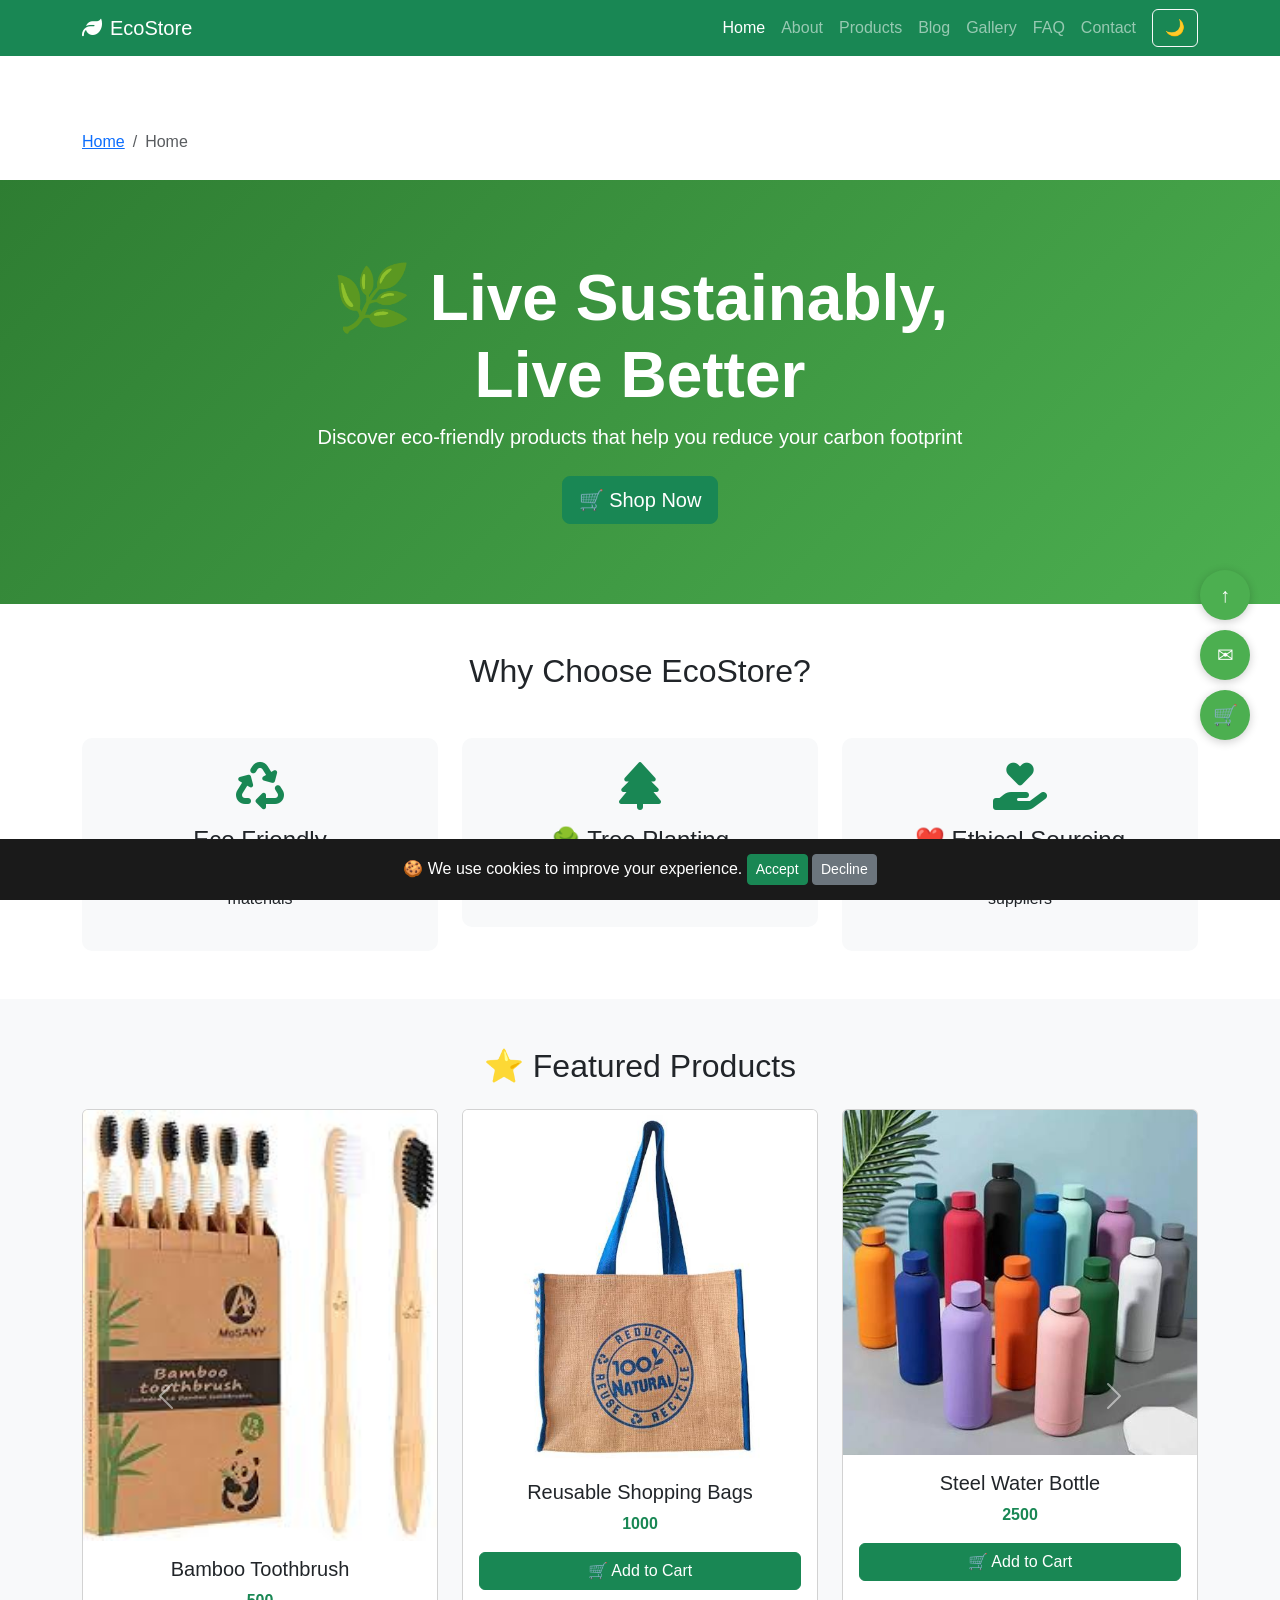
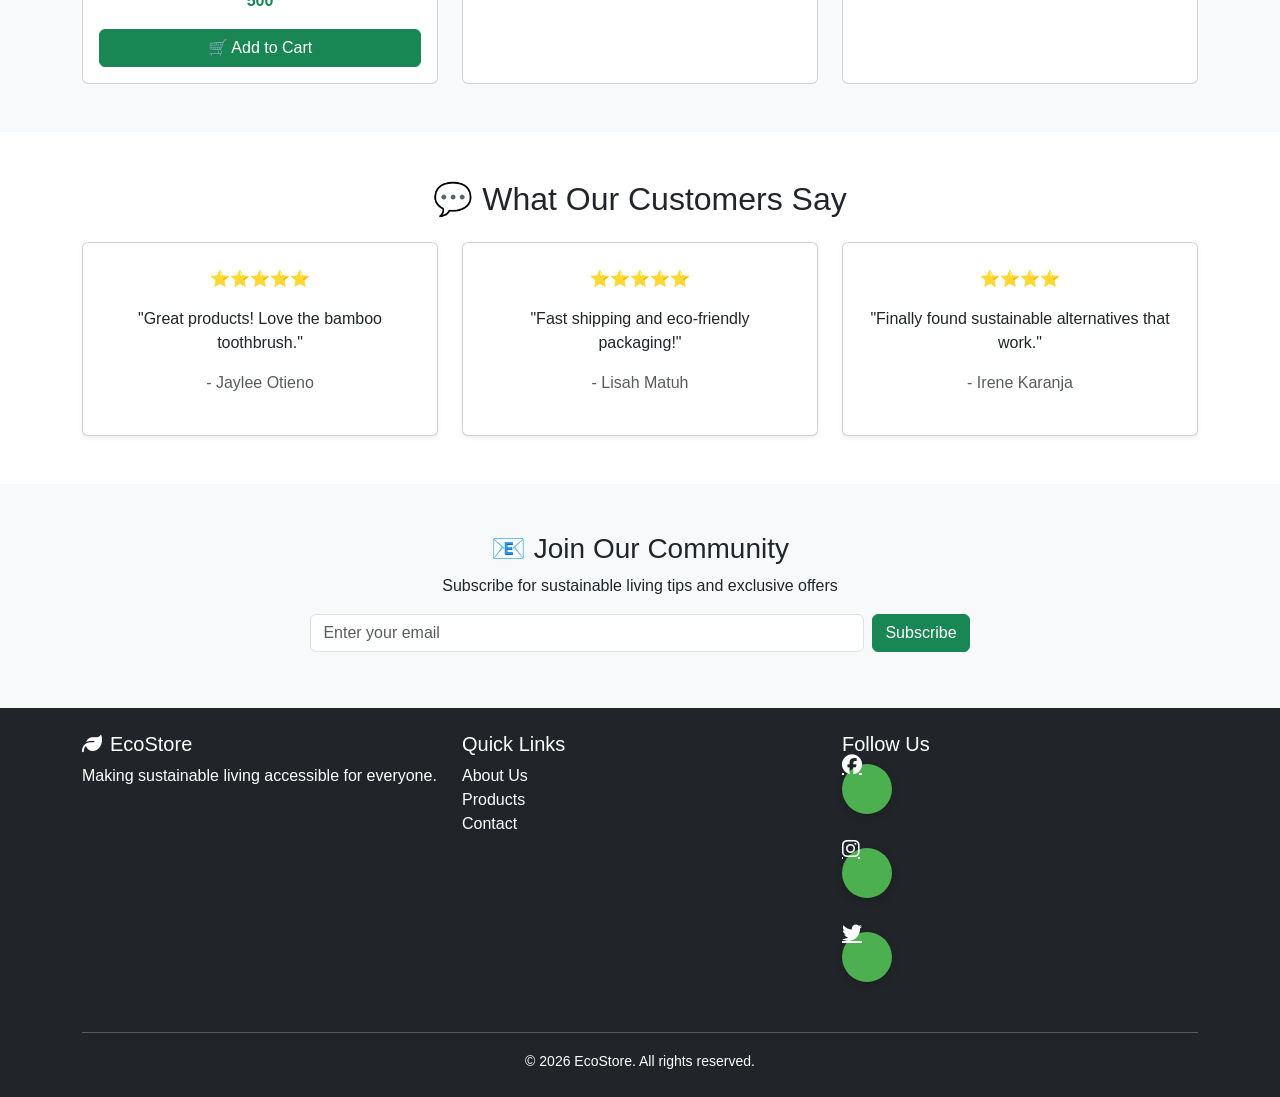
<file: index.html>
<!DOCTYPE html>
<html lang="en">
<head>
    <meta charset="UTF-8">
    <meta name="viewport" content="width=device-width, initial-scale=1.0">
    <meta name="description" content="EcoStore - Your one-stop shop for sustainable, eco-friendly products">
    <meta name="keywords" content="eco-friendly, sustainable, green products, reusable">
    <meta name="author" content="EcoStore">
    <meta property="og:title" content="EcoStore - Sustainable Living">
    <meta property="og:description" content="Shop eco-friendly products for a sustainable lifestyle">
    <meta property="og:type" content="website">
    <meta name="robots" content="index, follow">
    
    <link rel="manifest" href="manifest.json">
    <link rel="icon" type="image/x-icon" href="favicon.ico">
    
    <title>EcoStore - Sustainable Living</title>
    
    <link href="https://cdn.jsdelivr.net/npm/bootstrap@5.3.0/dist/css/bootstrap.min.css" rel="stylesheet">
    <link rel="stylesheet" href="https://cdnjs.cloudflare.com/ajax/libs/font-awesome/6.4.0/css/all.min.css">
    <link rel="stylesheet" href="css/style.css">
</head>

<body>
    <!-- Toast Container -->
    <div id="toastContainer" class="toast-container"></div>
    <div id="progressBar"></div>

    <!-- NAVIGATION  -->
    <nav class="navbar navbar-expand-lg navbar-dark bg-success fixed-top">
        <div class="container">
            <a class="navbar-brand" href="index.html">
                <i class="fas fa-leaf me-2"></i>EcoStore
            </a>
            <button class="navbar-toggler" type="button" data-bs-toggle="collapse" data-bs-target="#navMenu">
                <span class="navbar-toggler-icon"></span>
            </button>
            <div class="collapse navbar-collapse" id="navMenu">
                <ul class="navbar-nav ms-auto">
                    <li class="nav-item"><a class="nav-link active" href="index.html">Home</a></li>
                    <li class="nav-item"><a class="nav-link" href="about.html">About</a></li>
                    <li class="nav-item"><a class="nav-link" href="products.html">Products</a></li>
                    <li class="nav-item"><a class="nav-link" href="blog.html">Blog</a></li>
                    <li class="nav-item"><a class="nav-link" href="gallery.html">Gallery</a></li>
                    <li class="nav-item"><a class="nav-link" href="faq.html">FAQ</a></li>
                    <li class="nav-item"><a class="nav-link" href="contact.html">Contact</a></li>
                </ul>
                <button id="darkModeToggle" class="btn btn-outline-light ms-2">🌙</button>
            </div>
        </div>
    </nav>

    <!-- BREADCRUMB -->
    <nav aria-label="breadcrumb" class="container mt-5 pt-3">
        <ol class="breadcrumb">
            <li class="breadcrumb-item"><a href="index.html">Home</a></li>
            <li class="breadcrumb-item active" aria-current="page">Home</li>
        </ol>
    </nav>

    <!-- HERO SECTION-->
    <header class="hero-section">
        <div class="container text-center text-white">
            <h1 class="display-3 fw-bold">🌿 Live Sustainably,<br>Live Better</h1>
            <p class="lead mb-4">Discover eco-friendly products that help you reduce your carbon footprint</p>
            <a href="products.html" class="btn btn-success btn-lg">🛒 Shop Now</a>
        </div>
    </header>

    <!-- FEATURES -->
    <section class="container py-5">
        <h2 class="text-center mb-5">Why Choose EcoStore?</h2>
        <div class="row text-center">
            <div class="col-md-4">
                <div class="feature-card p-4">
                    <i class="fas fa-recycle fa-3x text-success mb-3"></i>
                    <h4> Eco Friendly</h4>
                    <p>All products are made from sustainable materials</p>
                </div>
            </div>
            <div class="col-md-4">
                <div class="feature-card p-4">
                    <i class="fas fa-tree fa-3x text-success mb-3"></i>
                    <h4>🌳 Tree Planting</h4>
                    <p>We plant 1 tree for every order placed</p>
                </div>
            </div>
            <div class="col-md-4">
                <div class="feature-card p-4">
                    <i class="fas fa-hand-holding-heart fa-3x text-success mb-3"></i>
                    <h4>❤️ Ethical Sourcing</h4>
                    <p>All products from fair-trade certified suppliers</p>
                </div>
            </div>
        </div>
    </section>

    <!-- PRODUCT CAROUSEL -->
    <section class="bg-light py-5">
        <div class="container">
            <h2 class="text-center mb-4">⭐ Featured Products</h2>
            <div id="productCarousel" class="carousel slide" data-bs-ride="carousel">
                <div class="carousel-inner">
                    <div class="carousel-item active">
                        <div class="row">
                            <div class="col-md-4">
                                <div class="card product-card">
                                     <img src="images2/bamboo-toothbrush.jpg" 
                                         class="card-img-top" alt="Bamboo Toothbrush">
                                    <div class="card-body text-center">
                                        <h5>Bamboo Toothbrush</h5>
                                        <p class="text-success fw-bold">500</p>
                                        <button class="btn btn-success w-100 add-cart" 
                                                data-name="Bamboo Toothbrush" data-price="500">
                                            🛒 Add to Cart
                                        </button>
                                    </div>
                                </div>
                            </div>
                            <div class="col-md-4">
                                <div class="card product-card">
                                    <img src="images2/reusable-bag.jpg"  
                                         class="card-img-top" alt="Reusable Shopping Bags">
                                    <div class="card-body text-center">
                                        <h5>Reusable Shopping Bags</h5>
                                        <p class="text-success fw-bold">1000</p>
                                        <button class="btn btn-success w-100 add-cart" 
                                                data-name="Reusable Shopping Bags" data-price="1000">
                                            🛒 Add to Cart
                                        </button>
                                    </div>
                                </div>
                            </div>
                            <div class="col-md-4">
                                <div class="card product-card">
                                    <img src="images2/steel-waterbottle.jpg" 
                                         class="card-img-top" alt="Stainless Steel Bottle">
                                    <div class="card-body text-center">
                                        <h5>Steel Water Bottle</h5>
                                        <p class="text-success fw-bold">2500</p>
                                        <button class="btn btn-success w-100 add-cart" 
                                                data-name="Stainless Steel Bottle" data-price="2500">
                                            🛒 Add to Cart
                                        </button>
                                    </div>
                                </div>
                            </div>
                        </div>
                    </div>
                </div>
                <button class="carousel-control-prev" type="button" data-bs-target="#productCarousel" data-bs-slide="prev">
                    <span class="carousel-control-prev-icon"></span>
                </button>
                <button class="carousel-control-next" type="button" data-bs-target="#productCarousel" data-bs-slide="next">
                    <span class="carousel-control-next-icon"></span>
                </button>
            </div>
        </div>
    </section>

    <!-- TESTIMONIALS -->
    <section class="container py-5">
        <h2 class="text-center mb-4">💬 What Our Customers Say</h2>
        <div class="row">
            <div class="col-md-4">
                <div class="card text-center p-4 h-100 shadow-sm">
                    <p class="text-warning">⭐⭐⭐⭐⭐</p>
                    <p>"Great products! Love the bamboo toothbrush."</p>
                    <p class="text-muted">- Jaylee Otieno</p>
                </div>
            </div>
            <div class="col-md-4">
                <div class="card text-center p-4 h-100 shadow-sm">
                    <p class="text-warning">⭐⭐⭐⭐⭐</p>
                    <p>"Fast shipping and eco-friendly packaging!"</p>
                    <p class="text-muted">- Lisah Matuh</p>
                </div>
            </div>
            <div class="col-md-4">
                <div class="card text-center p-4 h-100 shadow-sm">
                    <p class="text-warning">⭐⭐⭐⭐</p>
                    <p>"Finally found sustainable alternatives that work."</p>
                    <p class="text-muted">- Irene Karanja</p>
                </div>
            </div>
        </div>
    </section>

    <!-- NEWSLETTER  -->
    <section class="bg-light py-5">
        <div class="container text-center">
            <h3>📧 Join Our Community</h3>
            <p>Subscribe for sustainable living tips and exclusive offers</p>
            <form id="newsletterForm" class="row g-2 justify-content-center">
                <div class="col-sm-6">
                    <input type="email" id="newsletterEmail" class="form-control" 
                           placeholder="Enter your email" required>
                </div>
                <div class="col-sm-auto">
                    <button type="submit" class="btn btn-success">Subscribe</button>
                </div>
            </form>
            <div id="newsletterMessage" class="mt-2"></div>
        </div>
    </section>

    <!-- FOOTER -->
    <footer class="footer bg-dark text-white">
        <div class="container py-4">
            <div class="row">
                <div class="col-md-4">
                    <h5><i class="fas fa-leaf me-2"></i>EcoStore</h5>
                    <p>Making sustainable living accessible for everyone.</p>
                </div>
                <div class="col-md-4">
                    <h5>Quick Links</h5>
                    <ul class="list-unstyled">
                        <li><a href="about.html" class="text-white text-decoration-none">About Us</a></li>
                        <li><a href="products.html" class="text-white text-decoration-none">Products</a></li>
                        <li><a href="contact.html" class="text-white text-decoration-none">Contact</a></li>
                    </ul>
                </div>
                <div class="col-md-4">
                    <h5>Follow Us</h5>
                    <a href="#" class="text-white me-3"><i class="fab fa-facebook fa-lg"></i></a>
                    <a href="#" class="text-white me-3"><i class="fab fa-instagram fa-lg"></i></a>
                    <a href="#" class="text-white me-3"><i class="fab fa-twitter fa-lg"></i></a>
                </div>
            </div>
            <hr class="bg-white">
            <div class="text-center">
                <small>&copy; 2026 EcoStore. All rights reserved.</small>
            </div>
        </div>
    </footer>

    <!--  FLOATING ACTION BUTTONS  -->
    <div class="fab-container">
        <button class="fab" title="Top" onclick="window.scrollTo({top:0,behavior:'smooth'})">↑</button>
        <button class="fab" title="Contact" onclick="window.location.href='contact.html'">✉</button>
        <button class="fab" title="Shop" onclick="window.location.href='products.html'">🛒</button>
    </div>
    
    <button id="scrollTopBtn" title="Back to Top">↑</button>

    <!--NEWSLETTER POPUP-->
    <div id="newsletterPopup" style="display:none; position:fixed; top:0; left:0; width:100%; height:100%; background:rgba(0,0,0,0.5); z-index:9999; justify-content:center; align-items:center;">
        <div class="popup-content bg-white p-5 rounded shadow" style="max-width:400px; position:relative;">
            <button onclick="closeNewsletterPopup()" style="position:absolute; top:10px; right:15px; border:none; background:none; font-size:24px;">×</button>
            <h3 class="text-center">🌿 Join Our Community</h3>
            <p class="text-center">Get 10% off your first order!</p>
            <form id="popupNewsletterForm">
                <input type="email" id="popupEmail" class="form-control mb-2" placeholder="Your email" required>
                <button type="submit" class="btn btn-success w-100">Subscribe</button>
            </form>
        </div>
    </div>

    <script src="https://cdn.jsdelivr.net/npm/bootstrap@5.3.0/dist/js/bootstrap.bundle.min.js"></script>
    <script src="js/main.js"></script>
</body>
</html>
</file>
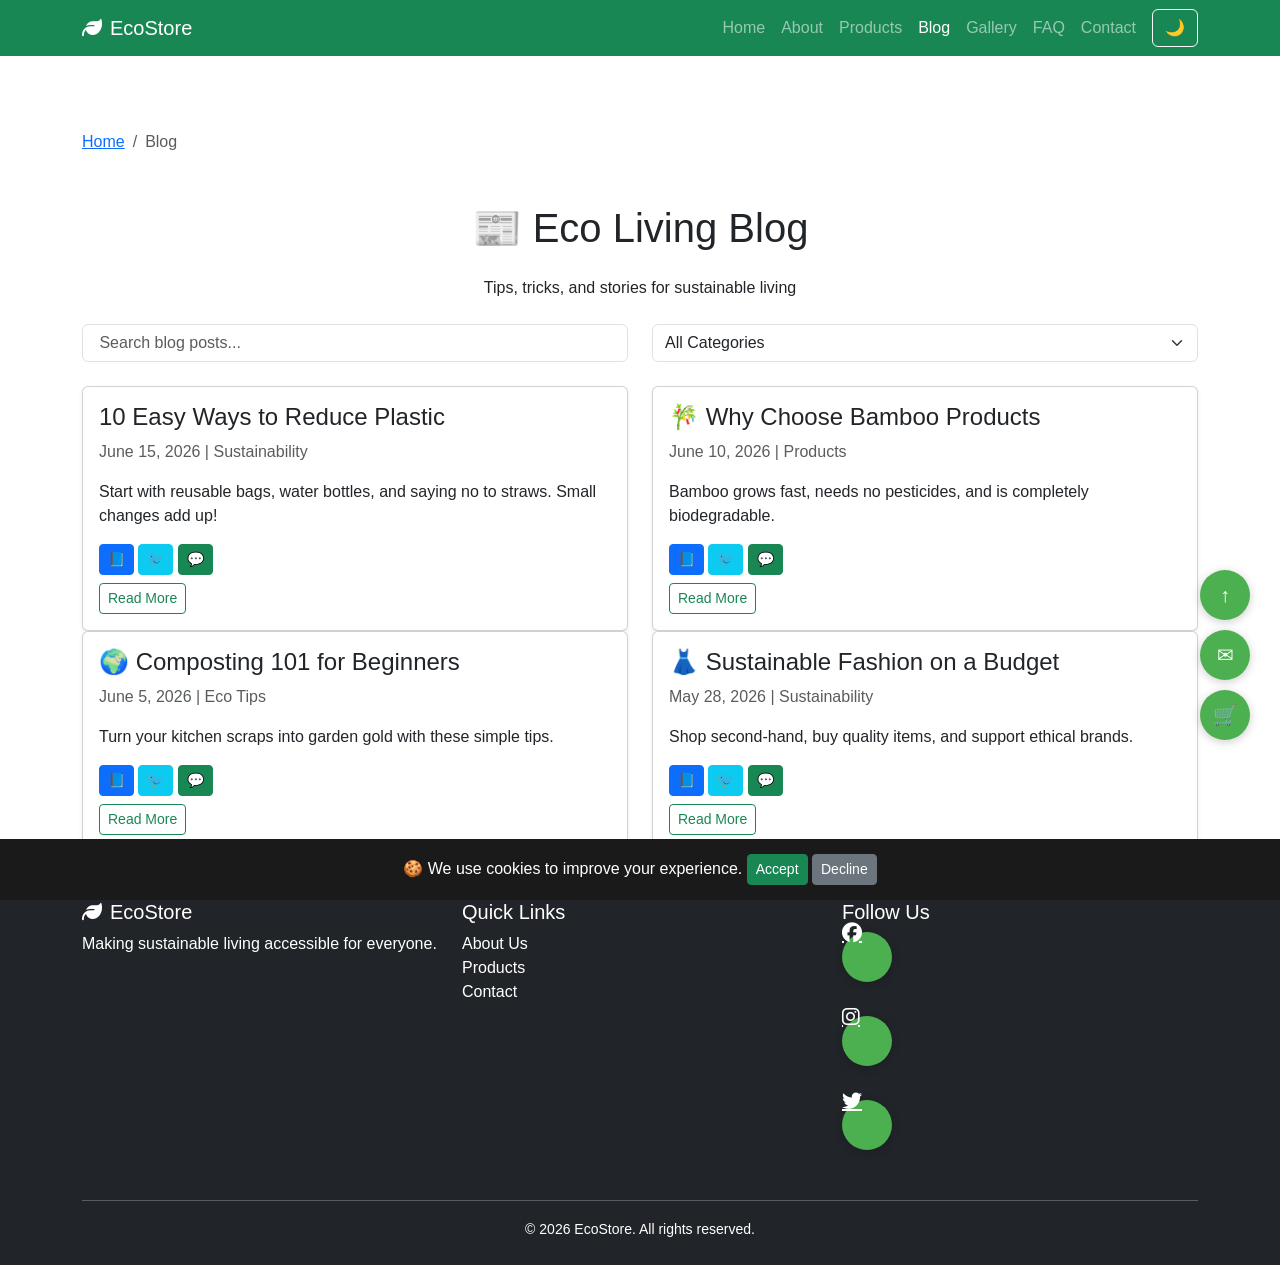
<file: blog.html>
<!DOCTYPE html>
<html lang="en">
<head>
    <meta charset="UTF-8">
    <meta name="viewport" content="width=device-width, initial-scale=1.0">
    <meta name="description" content="EcoStore - Your one-stop shop for sustainable, eco-friendly products">
    <meta name="keywords" content="eco-friendly, sustainable, green products, reusable">
    <meta name="author" content="EcoStore">
    <meta property="og:title" content="EcoStore - Sustainable Living">
    <meta property="og:description" content="Shop eco-friendly products for a sustainable lifestyle">
    <meta property="og:type" content="website">
    <meta name="robots" content="index, follow">
    
    <link rel="manifest" href="manifest.json">
    <link rel="icon" type="image/x-icon" href="favicon.ico">
    
    <title>Blog - EcoStore</title>
    
    <link href="https://cdn.jsdelivr.net/npm/bootstrap@5.3.0/dist/css/bootstrap.min.css" rel="stylesheet">
    <link rel="stylesheet" href="https://cdnjs.cloudflare.com/ajax/libs/font-awesome/6.4.0/css/all.min.css">
    <link rel="stylesheet" href="css/style.css">
</head>

<body>
    <!-- Toast Container -->
    <div id="toastContainer" class="toast-container"></div>
    <div id="progressBar"></div>

    <!--NAVIGATION -->
    <nav class="navbar navbar-expand-lg navbar-dark bg-success fixed-top">
        <div class="container">
            <a class="navbar-brand" href="index.html">
                <i class="fas fa-leaf me-2"></i>EcoStore
            </a>
            <button class="navbar-toggler" type="button" data-bs-toggle="collapse" data-bs-target="#navMenu">
                <span class="navbar-toggler-icon"></span>
            </button>
            <div class="collapse navbar-collapse" id="navMenu">
                <ul class="navbar-nav ms-auto">
                    <li class="nav-item"><a class="nav-link" href="index.html">Home</a></li>
                    <li class="nav-item"><a class="nav-link" href="about.html">About</a></li>
                    <li class="nav-item"><a class="nav-link" href="products.html">Products</a></li>
                    <li class="nav-item"><a class="nav-link active" href="blog.html">Blog</a></li>
                    <li class="nav-item"><a class="nav-link" href="gallery.html">Gallery</a></li>
                    <li class="nav-item"><a class="nav-link" href="faq.html">FAQ</a></li>
                    <li class="nav-item"><a class="nav-link" href="contact.html">Contact</a></li>
                </ul>
                <button id="darkModeToggle" class="btn btn-outline-light ms-2">🌙</button>
            </div>
        </div>
    </nav>

    <!--BREADCRUMB-->
    <nav aria-label="breadcrumb" class="container mt-5 pt-3">
        <ol class="breadcrumb">
            <li class="breadcrumb-item"><a href="index.html">Home</a></li>
            <li class="breadcrumb-item active" aria-current="page">Blog</li>
        </ol>
    </nav>

    <!-- BLOG CONTENT -->
    <main class="container py-4">
        <h1 class="text-center mb-4">📰 Eco Living Blog</h1>
        <p class="text-center mb-4">Tips, tricks, and stories for sustainable living</p>

        <!-- Blog Search and Filter -->
        <div class="row mb-4">
            <div class="col-md-6">
                <input type="text" id="blogSearch" class="form-control" placeholder=" Search blog posts...">
            </div>
            <div class="col-md-6">
                <select id="blogFilter" class="form-select">
                    <option value="all">All Categories</option>
                    <option value="sustainability">Sustainability</option>
                    <option value="tips">Eco Tips</option>
                    <option value="products">Products</option>
                </select>
            </div>
        </div>

        <!-- Blog Posts -->
        <div class="row">
            <!-- Post 1 -->
            <div class="col-md-6 blog-post" data-category="sustainability">
                <div class="card h-100 shadow-sm">
                    <div class="card-body">
                        <h4> 10 Easy Ways to Reduce Plastic</h4>
                        <p class="text-muted">June 15, 2026 | Sustainability</p>
                        <p>Start with reusable bags, water bottles, and saying no to straws. Small changes add up!</p>
                        <div class="share-buttons mt-2">
                            <button onclick="shareOnSocial('facebook')" class="btn btn-primary btn-sm">📘</button>
                            <button onclick="shareOnSocial('twitter')" class="btn btn-info btn-sm">🐦</button>
                            <button onclick="shareOnSocial('whatsapp')" class="btn btn-success btn-sm">💬</button>
                        </div>
                        <a href="#" class="btn btn-outline-success btn-sm mt-2">Read More</a>
                    </div>
                </div>
            </div>

            <!-- Post 2 -->
            <div class="col-md-6 blog-post" data-category="products">
                <div class="card h-100 shadow-sm">
                    <div class="card-body">
                        <h4>🎋 Why Choose Bamboo Products</h4>
                        <p class="text-muted">June 10, 2026 | Products</p>
                        <p>Bamboo grows fast, needs no pesticides, and is completely biodegradable.</p>
                        <div class="share-buttons mt-2">
                            <button onclick="shareOnSocial('facebook')" class="btn btn-primary btn-sm">📘</button>
                            <button onclick="shareOnSocial('twitter')" class="btn btn-info btn-sm">🐦</button>
                            <button onclick="shareOnSocial('whatsapp')" class="btn btn-success btn-sm">💬</button>
                        </div>
                        <a href="#" class="btn btn-outline-success btn-sm mt-2">Read More</a>
                    </div>
                </div>
            </div>

            <!-- Post 3 -->
            <div class="col-md-6 blog-post" data-category="tips">
                <div class="card h-100 shadow-sm">
                    <div class="card-body">
                        <h4>🌍 Composting 101 for Beginners</h4>
                        <p class="text-muted">June 5, 2026 | Eco Tips</p>
                        <p>Turn your kitchen scraps into garden gold with these simple tips.</p>
                        <div class="share-buttons mt-2">
                            <button onclick="shareOnSocial('facebook')" class="btn btn-primary btn-sm">📘</button>
                            <button onclick="shareOnSocial('twitter')" class="btn btn-info btn-sm">🐦</button>
                            <button onclick="shareOnSocial('whatsapp')" class="btn btn-success btn-sm">💬</button>
                        </div>
                        <a href="#" class="btn btn-outline-success btn-sm mt-2">Read More</a>
                    </div>
                </div>
            </div>

            <!-- Post 4 -->
            <div class="col-md-6 blog-post" data-category="sustainability">
                <div class="card h-100 shadow-sm">
                    <div class="card-body">
                        <h4>👗 Sustainable Fashion on a Budget</h4>
                        <p class="text-muted">May 28, 2026 | Sustainability</p>
                        <p>Shop second-hand, buy quality items, and support ethical brands.</p>
                        <div class="share-buttons mt-2">
                            <button onclick="shareOnSocial('facebook')" class="btn btn-primary btn-sm">📘</button>
                            <button onclick="shareOnSocial('twitter')" class="btn btn-info btn-sm">🐦</button>
                            <button onclick="shareOnSocial('whatsapp')" class="btn btn-success btn-sm">💬</button>
                        </div>
                        <a href="#" class="btn btn-outline-success btn-sm mt-2">Read More</a>
                    </div>
                </div>
            </div>
        </div>
    </main>

    <!-- FOOTER -->
    <footer class="footer bg-dark text-white">
        <div class="container py-4">
            <div class="row">
                <div class="col-md-4">
                    <h5><i class="fas fa-leaf me-2"></i>EcoStore</h5>
                    <p>Making sustainable living accessible for everyone.</p>
                </div>
                <div class="col-md-4">
                    <h5>Quick Links</h5>
                    <ul class="list-unstyled">
                        <li><a href="about.html" class="text-white text-decoration-none">About Us</a></li>
                        <li><a href="products.html" class="text-white text-decoration-none">Products</a></li>
                        <li><a href="contact.html" class="text-white text-decoration-none">Contact</a></li>
                    </ul>
                </div>
                <div class="col-md-4">
                    <h5>Follow Us</h5>
                    <a href="#" class="text-white me-3"><i class="fab fa-facebook fa-lg"></i></a>
                    <a href="#" class="text-white me-3"><i class="fab fa-instagram fa-lg"></i></a>
                    <a href="#" class="text-white me-3"><i class="fab fa-twitter fa-lg"></i></a>
                </div>
            </div>
            <hr class="bg-white">
            <div class="text-center">
                <small>&copy; 2026 EcoStore. All rights reserved.</small>
            </div>
        </div>
    </footer>

    <!--FLOATING ACTION BUTTONS -->
    <div class="fab-container">
        <button class="fab" title="Top" onclick="window.scrollTo({top:0,behavior:'smooth'})">↑</button>
        <button class="fab" title="Contact" onclick="window.location.href='contact.html'">✉</button>
        <button class="fab" title="Shop" onclick="window.location.href='products.html'">🛒</button>
    </div>
    
    <button id="scrollTopBtn" title="Back to Top">↑</button>

    <script src="https://cdn.jsdelivr.net/npm/bootstrap@5.3.0/dist/js/bootstrap.bundle.min.js"></script>
    <script src="js/main.js"></script>
</body>
</html>
</file>
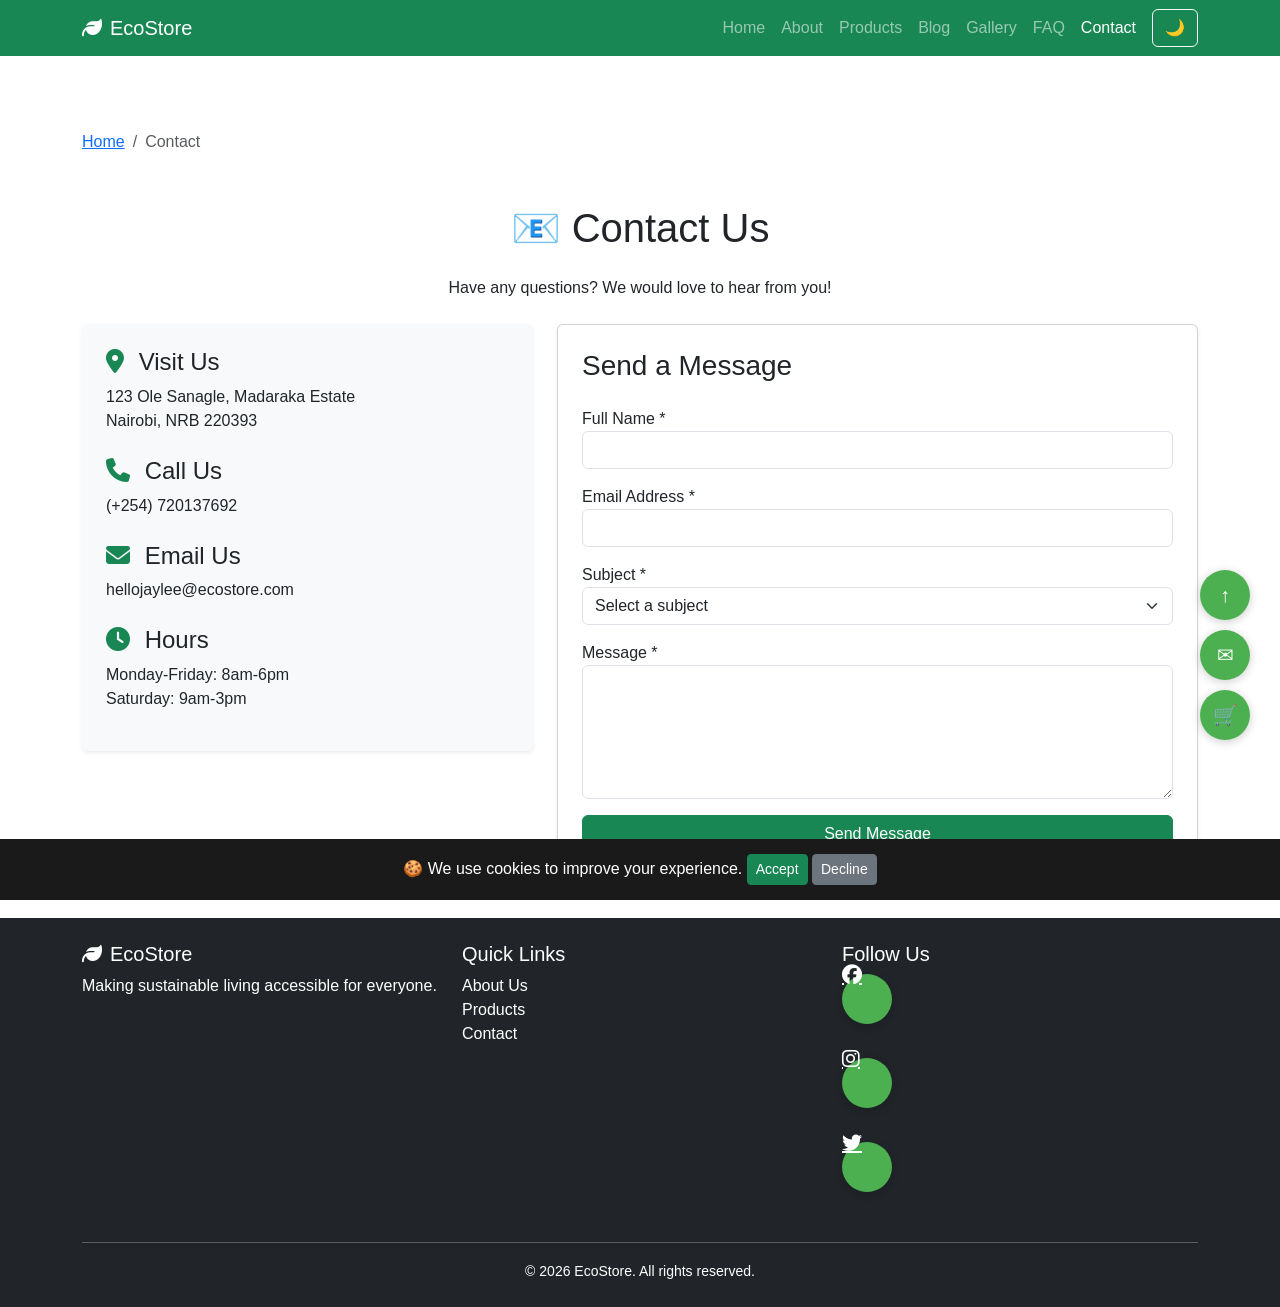
<file: contact.html>
<!DOCTYPE html>
<html lang="en">
<head>
    <meta charset="UTF-8">
    <meta name="viewport" content="width=device-width, initial-scale=1.0">
    <meta name="description" content="EcoStore - Your one-stop shop for sustainable, eco-friendly products">
    <meta name="keywords" content="eco-friendly, sustainable, green products, reusable">
    <meta name="author" content="EcoStore">
    <meta property="og:title" content="EcoStore - Sustainable Living">
    <meta property="og:description" content="Shop eco-friendly products for a sustainable lifestyle">
    <meta property="og:type" content="website">
    <meta name="robots" content="index, follow">
    
    <link rel="manifest" href="manifest.json">
    <link rel="icon" type="image/x-icon" href="favicon.ico">
    
    <title>Contact - EcoStore</title>
    
    <link href="https://cdn.jsdelivr.net/npm/bootstrap@5.3.0/dist/css/bootstrap.min.css" rel="stylesheet">
    <link rel="stylesheet" href="https://cdnjs.cloudflare.com/ajax/libs/font-awesome/6.4.0/css/all.min.css">
    <link rel="stylesheet" href="css/style.css">
</head>

<body>
    <!-- Toast Container -->
    <div id="toastContainer" class="toast-container"></div>
    <div id="progressBar"></div>

    <!--NAVIGATION -->
    <nav class="navbar navbar-expand-lg navbar-dark bg-success fixed-top">
        <div class="container">
            <a class="navbar-brand" href="index.html">
                <i class="fas fa-leaf me-2"></i>EcoStore
            </a>
            <button class="navbar-toggler" type="button" data-bs-toggle="collapse" data-bs-target="#navMenu">
                <span class="navbar-toggler-icon"></span>
            </button>
            <div class="collapse navbar-collapse" id="navMenu">
                <ul class="navbar-nav ms-auto">
                    <li class="nav-item"><a class="nav-link" href="index.html">Home</a></li>
                    <li class="nav-item"><a class="nav-link" href="about.html">About</a></li>
                    <li class="nav-item"><a class="nav-link" href="products.html">Products</a></li>
                    <li class="nav-item"><a class="nav-link" href="blog.html">Blog</a></li>
                    <li class="nav-item"><a class="nav-link" href="gallery.html">Gallery</a></li>
                    <li class="nav-item"><a class="nav-link" href="faq.html">FAQ</a></li>
                    <li class="nav-item"><a class="nav-link active" href="contact.html">Contact</a></li>
                </ul>
                <button id="darkModeToggle" class="btn btn-outline-light ms-2">🌙</button>
            </div>
        </div>
    </nav>

    <!--  BREADCRUMB-->
    <nav aria-label="breadcrumb" class="container mt-5 pt-3">
        <ol class="breadcrumb">
            <li class="breadcrumb-item"><a href="index.html">Home</a></li>
            <li class="breadcrumb-item active" aria-current="page">Contact</li>
        </ol>
    </nav>

    <!-- CONTENT -->
    <main class="container py-4">
        <h1 class="text-center mb-4">📧 Contact Us</h1>
        <p class="text-center mb-4">Have any questions? We would love to hear from you!</p>

        <div class="row">
            <div class="col-md-5">
                <div class="bg-light p-4 rounded shadow-sm">
                    <h4><i class="fas fa-map-marker-alt text-success me-2"></i> Visit Us</h4>
                    <p>123 Ole Sanagle, Madaraka Estate<br>Nairobi, NRB 220393</p>
                    
                    <h4 class="mt-4"><i class="fas fa-phone text-success me-2"></i> Call Us</h4>
                    <p>(+254) 720137692</p>
                    
                    <h4 class="mt-4"><i class="fas fa-envelope text-success me-2"></i> Email Us</h4>
                    <p>hellojaylee@ecostore.com</p>
                    
                    <h4 class="mt-4"><i class="fas fa-clock text-success me-2"></i> Hours</h4>
                    <p>Monday-Friday: 8am-6pm<br>Saturday: 9am-3pm</p>
                </div>
            </div>

            <div class="col-md-7">
                <div class="card shadow-sm p-4">
                    <h3 class="mb-4">Send a Message</h3>
                    <form id="contactForm">
                        <div class="mb-3">
                            <label>Full Name *</label>
                            <input type="text" id="name" class="form-control" required>
                            <small id="nameError" class="text-danger"></small>
                        </div>
                        <div class="mb-3">
                            <label>Email Address *</label>
                            <input type="email" id="email" class="form-control" required>
                            <small id="emailError" class="text-danger"></small>
                        </div>
                        <div class="mb-3">
                            <label>Subject *</label>
                            <select id="subject" class="form-select" required>
                                <option value="">Select a subject</option>
                                <option value="Product Inquiry">Product Inquiry</option>
                                <option value="Order Issue">Order Issue</option>
                                <option value="Partnership">Partnership</option>
                                <option value="General Question">General Question</option>
                            </select>
                            <small id="subjectError" class="text-danger"></small>
                        </div>
                        <div class="mb-3">
                            <label>Message *</label>
                            <textarea id="message" class="form-control" rows="5" required></textarea>
                            <small id="msgError" class="text-danger"></small>
                        </div>
                        <button type="submit" class="btn btn-success w-100">Send Message</button>
                        <div id="formSuccess" class="mt-3 text-center text-success"></div>
                    </form>
                </div>
            </div>
        </div>
    </main>

    <!--FOOTER-->
    <footer class="footer bg-dark text-white">
        <div class="container py-4">
            <div class="row">
                <div class="col-md-4">
                    <h5><i class="fas fa-leaf me-2"></i>EcoStore</h5>
                    <p>Making sustainable living accessible for everyone.</p>
                </div>
                <div class="col-md-4">
                    <h5>Quick Links</h5>
                    <ul class="list-unstyled">
                        <li><a href="about.html" class="text-white text-decoration-none">About Us</a></li>
                        <li><a href="products.html" class="text-white text-decoration-none">Products</a></li>
                        <li><a href="contact.html" class="text-white text-decoration-none">Contact</a></li>
                    </ul>
                </div>
                <div class="col-md-4">
                    <h5>Follow Us</h5>
                    <a href="#" class="text-white me-3"><i class="fab fa-facebook fa-lg"></i></a>
                    <a href="#" class="text-white me-3"><i class="fab fa-instagram fa-lg"></i></a>
                    <a href="#" class="text-white me-3"><i class="fab fa-twitter fa-lg"></i></a>
                </div>
            </div>
            <hr class="bg-white">
            <div class="text-center">
                <small>&copy; 2026 EcoStore. All rights reserved.</small>
            </div>
        </div>
    </footer>

    <!--FLOATING ACTION BUTTONS -->
    <div class="fab-container">
        <button class="fab" title="Top" onclick="window.scrollTo({top:0,behavior:'smooth'})">↑</button>
        <button class="fab" title="Contact" onclick="window.location.href='contact.html'">✉</button>
        <button class="fab" title="Shop" onclick="window.location.href='products.html'">🛒</button>
    </div>
    
    <button id="scrollTopBtn" title="Back to Top">↑</button>

    <script src="https://cdn.jsdelivr.net/npm/bootstrap@5.3.0/dist/js/bootstrap.bundle.min.js"></script>
    <script src="js/main.js"></script>
</body>
</html>
</file>
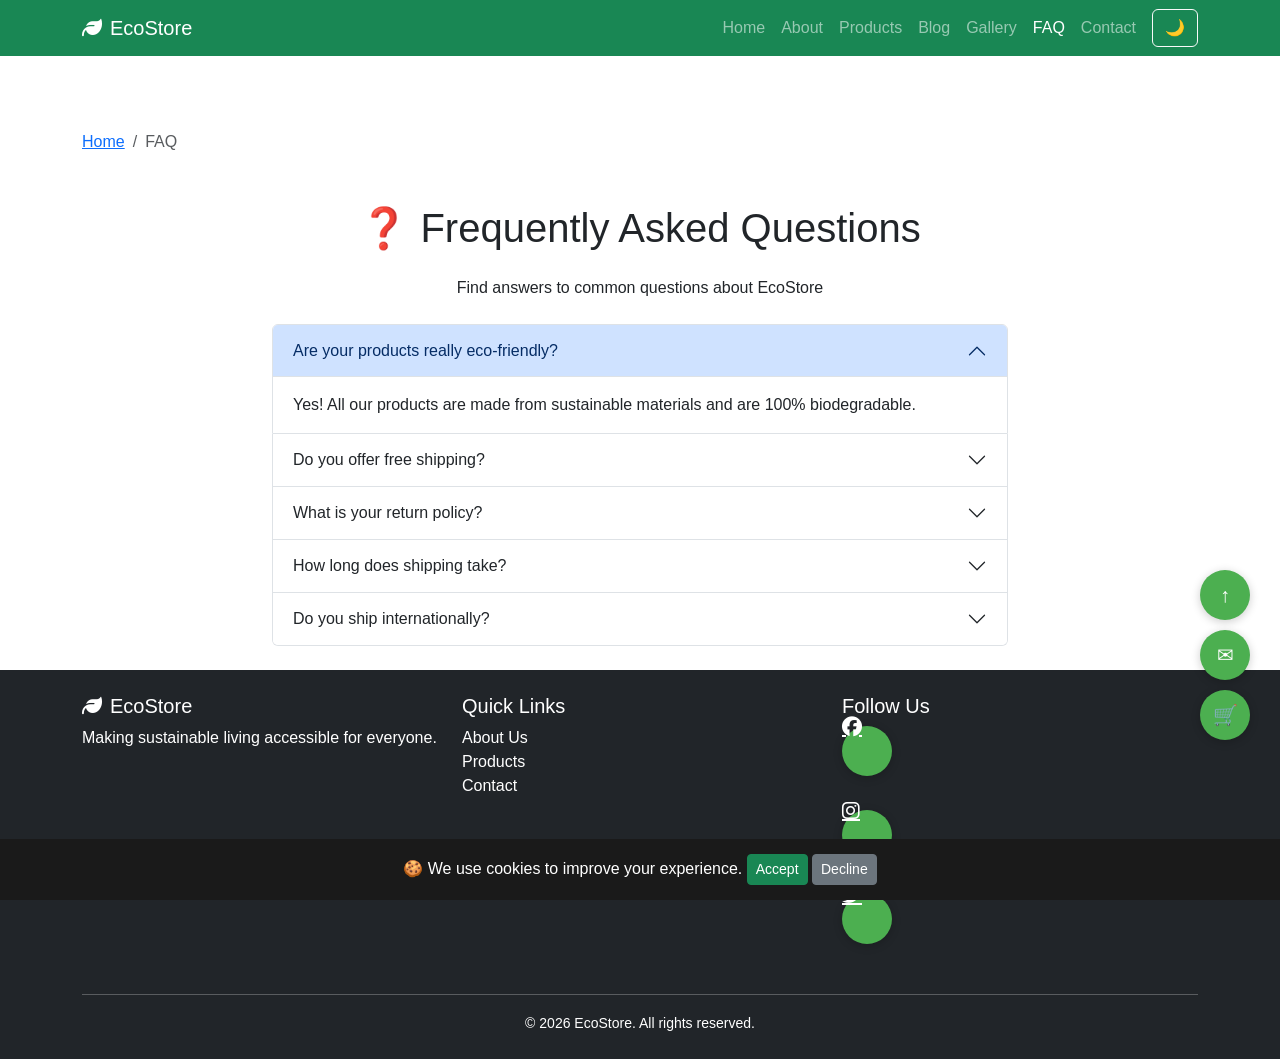
<file: faq.html>
<!DOCTYPE html>
<html lang="en">
<head>
    <meta charset="UTF-8">
    <meta name="viewport" content="width=device-width, initial-scale=1.0">
    <meta name="description" content="EcoStore - Your one-stop shop for sustainable, eco-friendly products">
    <meta name="keywords" content="eco-friendly, sustainable, green products, reusable">
    <meta name="author" content="EcoStore">
    <meta property="og:title" content="EcoStore - Sustainable Living">
    <meta property="og:description" content="Shop eco-friendly products for a sustainable lifestyle">
    <meta property="og:type" content="website">
    <meta name="robots" content="index, follow">
    
    <link rel="manifest" href="manifest.json">
    <link rel="icon" type="image/x-icon" href="favicon.ico">
    
    <title>FAQ - EcoStore</title>
    
    <link href="https://cdn.jsdelivr.net/npm/bootstrap@5.3.0/dist/css/bootstrap.min.css" rel="stylesheet">
    <link rel="stylesheet" href="https://cdnjs.cloudflare.com/ajax/libs/font-awesome/6.4.0/css/all.min.css">
    <link rel="stylesheet" href="css/style.css">
</head>

<body>
    <!-- Toast Container -->
    <div id="toastContainer" class="toast-container"></div>
    <div id="progressBar"></div>

    <!--NAVIGATION -->
    <nav class="navbar navbar-expand-lg navbar-dark bg-success fixed-top">
        <div class="container">
            <a class="navbar-brand" href="index.html">
                <i class="fas fa-leaf me-2"></i>EcoStore
            </a>
            <button class="navbar-toggler" type="button" data-bs-toggle="collapse" data-bs-target="#navMenu">
                <span class="navbar-toggler-icon"></span>
            </button>
            <div class="collapse navbar-collapse" id="navMenu">
                <ul class="navbar-nav ms-auto">
                    <li class="nav-item"><a class="nav-link" href="index.html">Home</a></li>
                    <li class="nav-item"><a class="nav-link" href="about.html">About</a></li>
                    <li class="nav-item"><a class="nav-link" href="products.html">Products</a></li>
                    <li class="nav-item"><a class="nav-link" href="blog.html">Blog</a></li>
                    <li class="nav-item"><a class="nav-link" href="gallery.html">Gallery</a></li>
                    <li class="nav-item"><a class="nav-link active" href="faq.html">FAQ</a></li>
                    <li class="nav-item"><a class="nav-link" href="contact.html">Contact</a></li>
                </ul>
                <button id="darkModeToggle" class="btn btn-outline-light ms-2">🌙</button>
            </div>
        </div>
    </nav>

    <!-- BREADCRUMB  -->
    <nav aria-label="breadcrumb" class="container mt-5 pt-3">
        <ol class="breadcrumb">
            <li class="breadcrumb-item"><a href="index.html">Home</a></li>
            <li class="breadcrumb-item active" aria-current="page">FAQ</li>
        </ol>
    </nav>

    <!-- FAQ CONTENT -->
    <main class="container py-4">
        <h1 class="text-center mb-4">❓ Frequently Asked Questions</h1>
        <p class="text-center mb-4">Find answers to common questions about EcoStore</p>

        <div class="row">
            <div class="col-md-8 mx-auto">
                <div class="accordion" id="faqAccordion">
                    <!-- FAQ Item 1 -->
                    <div class="accordion-item">
                        <h2 class="accordion-header">
                            <button class="accordion-button" type="button" data-bs-toggle="collapse" data-bs-target="#faq1">
                                 Are your products really eco-friendly?
                            </button>
                        </h2>
                        <div id="faq1" class="accordion-collapse collapse show" data-bs-parent="#faqAccordion">
                            <div class="accordion-body">
                                Yes! All our products are made from sustainable materials and are 100% biodegradable.
                            </div>
                        </div>
                    </div>

                    <!-- FAQ Item 2 -->
                    <div class="accordion-item">
                        <h2 class="accordion-header">
                            <button class="accordion-button collapsed" type="button" data-bs-toggle="collapse" data-bs-target="#faq2">
                                 Do you offer free shipping?
                            </button>
                        </h2>
                        <div id="faq2" class="accordion-collapse collapse" data-bs-parent="#faqAccordion">
                            <div class="accordion-body">
                                Free shipping on all orders over ksh 2000 within the country KE.
                            </div>
                        </div>
                    </div>

                    <!-- FAQ Item 3 -->
                    <div class="accordion-item">
                        <h2 class="accordion-header">
                            <button class="accordion-button collapsed" type="button" data-bs-toggle="collapse" data-bs-target="#faq3">
                                 What is your return policy?
                            </button>
                        </h2>
                        <div id="faq3" class="accordion-collapse collapse" data-bs-parent="#faqAccordion">
                            <div class="accordion-body">
                                30-day return policy for unused items in original packaging.
                            </div>
                        </div>
                    </div>

                    <!-- FAQ Item 4 -->
                    <div class="accordion-item">
                        <h2 class="accordion-header">
                            <button class="accordion-button collapsed" type="button" data-bs-toggle="collapse" data-bs-target="#faq4">
                                 How long does shipping take?
                            </button>
                        </h2>
                        <div id="faq4" class="accordion-collapse collapse" data-bs-parent="#faqAccordion">
                            <div class="accordion-body">
                                Standard shipping takes 3-5 business days.
                            </div>
                        </div>
                    </div>

                    <!-- FAQ Item 5 -->
                    <div class="accordion-item">
                        <h2 class="accordion-header">
                            <button class="accordion-button collapsed" type="button" data-bs-toggle="collapse" data-bs-target="#faq5">
                                Do you ship internationally?
                            </button>
                        </h2>
                        <div id="faq5" class="accordion-collapse collapse" data-bs-parent="#faqAccordion">
                            <div class="accordion-body">
                                Currently we ship within East Africa.
                            </div>
                        </div>
                    </div>
                </div>
            </div>
        </div>
    </main>

    <!--FOOTER-->
    <footer class="footer bg-dark text-white">
        <div class="container py-4">
            <div class="row">
                <div class="col-md-4">
                    <h5><i class="fas fa-leaf me-2"></i>EcoStore</h5>
                    <p>Making sustainable living accessible for everyone.</p>
                </div>
                <div class="col-md-4">
                    <h5>Quick Links</h5>
                    <ul class="list-unstyled">
                        <li><a href="about.html" class="text-white text-decoration-none">About Us</a></li>
                        <li><a href="products.html" class="text-white text-decoration-none">Products</a></li>
                        <li><a href="contact.html" class="text-white text-decoration-none">Contact</a></li>
                    </ul>
                </div>
                <div class="col-md-4">
                    <h5>Follow Us</h5>
                    <a href="#" class="text-white me-3"><i class="fab fa-facebook fa-lg"></i></a>
                    <a href="#" class="text-white me-3"><i class="fab fa-instagram fa-lg"></i></a>
                    <a href="#" class="text-white me-3"><i class="fab fa-twitter fa-lg"></i></a>
                </div>
            </div>
            <hr class="bg-white">
            <div class="text-center">
                <small>&copy; 2026 EcoStore. All rights reserved.</small>
            </div>
        </div>
    </footer>

    <!--SFLOATING ACTION BUTTONS-->
    <div class="fab-container">
        <button class="fab" title="Top" onclick="window.scrollTo({top:0,behavior:'smooth'})">↑</button>
        <button class="fab" title="Contact" onclick="window.location.href='contact.html'">✉</button>
        <button class="fab" title="Shop" onclick="window.location.href='products.html'">🛒</button>
    </div>
    
    <button id="scrollTopBtn" title="Back to Top">↑</button>

    <script src="https://cdn.jsdelivr.net/npm/bootstrap@5.3.0/dist/js/bootstrap.bundle.min.js"></script>
    <script src="js/main.js"></script>
</body>
</html>
</file>
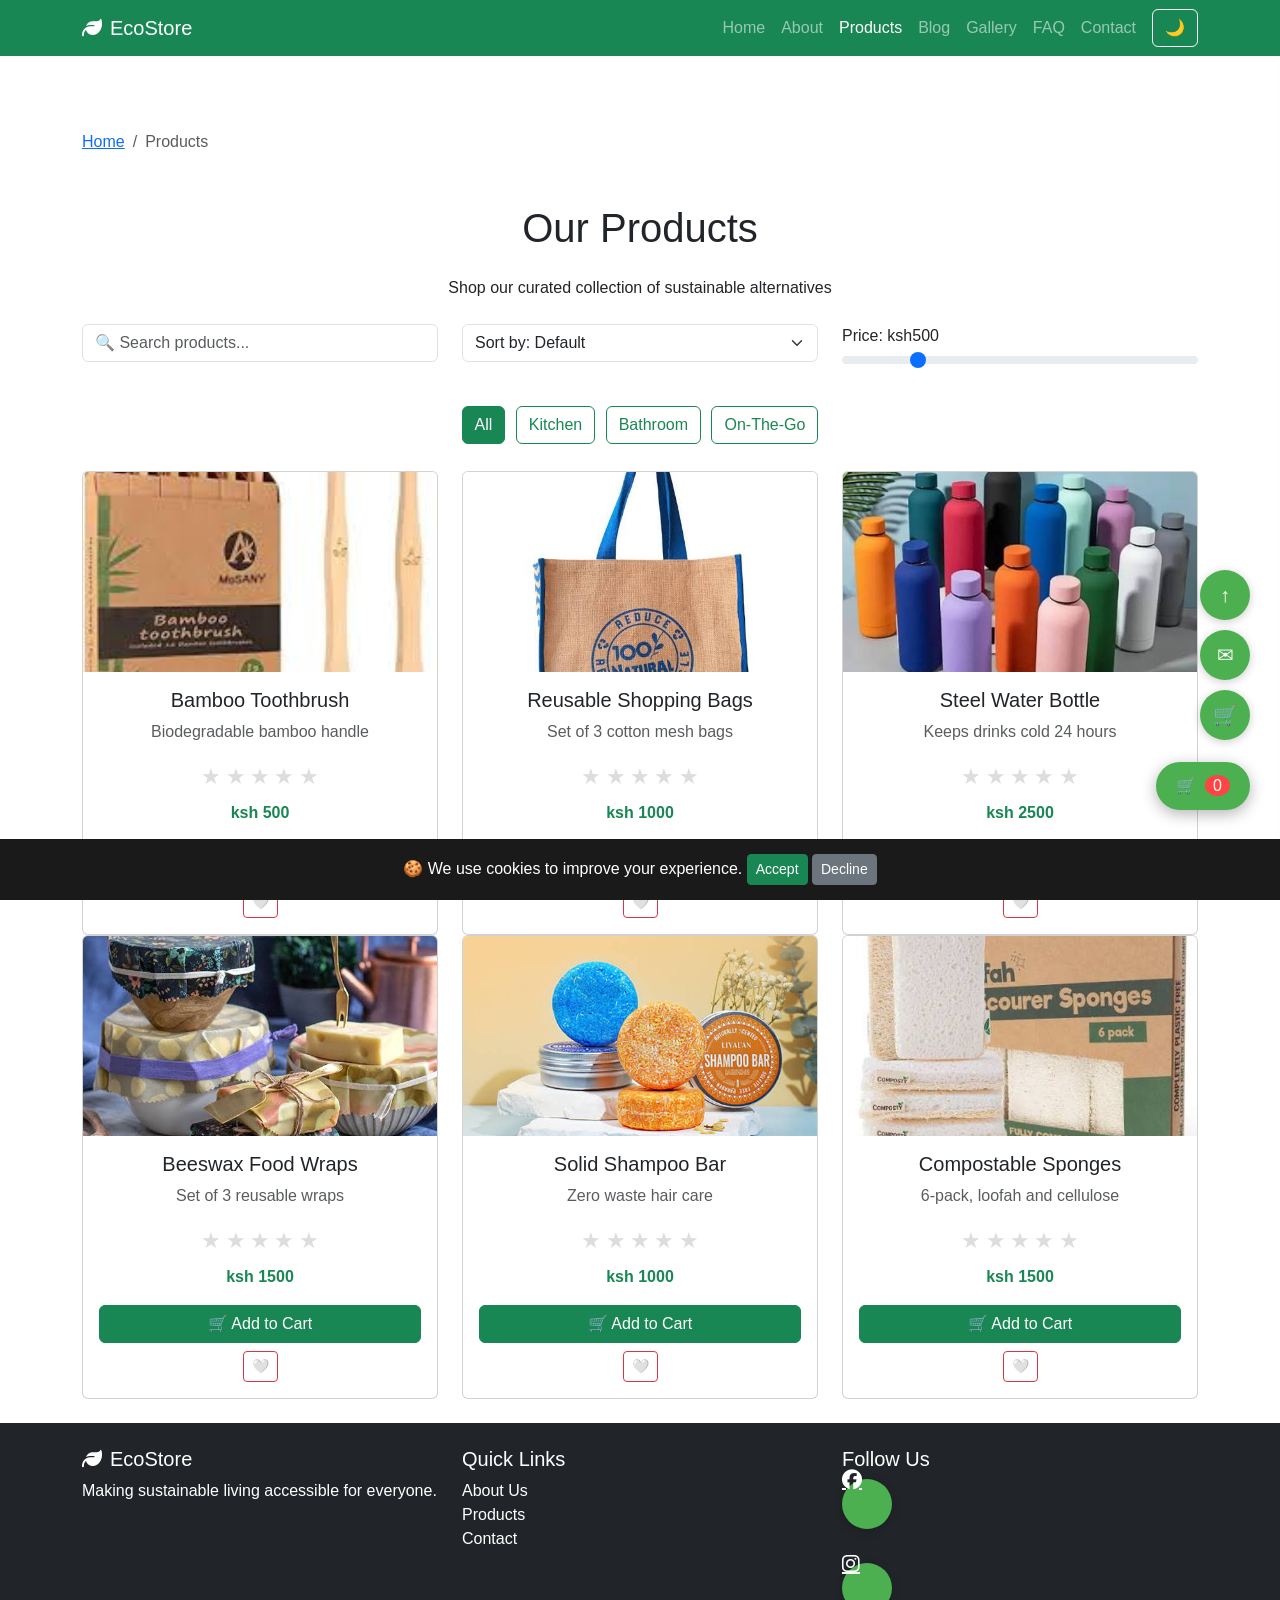
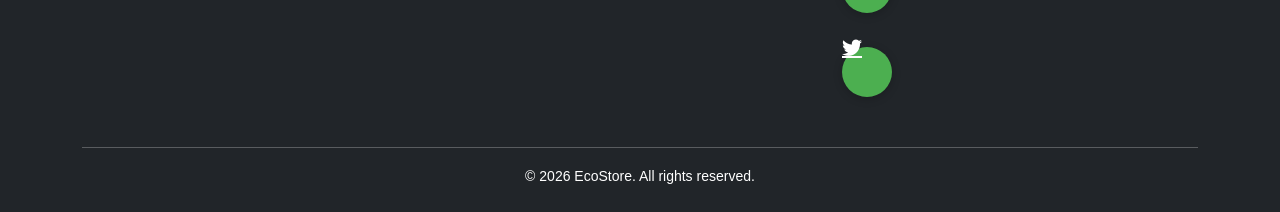
<file: products.html>
<!DOCTYPE html>
<html lang="en">
<head>
    <meta charset="UTF-8">
    <meta name="viewport" content="width=device-width, initial-scale=1.0">
    <meta name="description" content="EcoStore - Your one-stop shop for sustainable, eco-friendly products">
    <meta name="keywords" content="eco-friendly, sustainable, green products, reusable">
    <meta name="author" content="EcoStore">
    <meta property="og:title" content="EcoStore - Sustainable Living">
    <meta property="og:description" content="Shop eco-friendly products for a sustainable lifestyle">
    <meta property="og:type" content="website">
    <meta name="robots" content="index, follow">
    
    <link rel="manifest" href="manifest.json">
    <link rel="icon" type="image/x-icon" href="favicon.ico">
    
    <title>Products - EcoStore</title>
    
    <link href="https://cdn.jsdelivr.net/npm/bootstrap@5.3.0/dist/css/bootstrap.min.css" rel="stylesheet">
    <link rel="stylesheet" href="https://cdnjs.cloudflare.com/ajax/libs/font-awesome/6.4.0/css/all.min.css">
    <link rel="stylesheet" href="css/style.css">
</head>

<body>
    <!-- Toast Container -->
    <div id="toastContainer" class="toast-container"></div>
    <div id="progressBar"></div>

    <!-- NAVIGATION  -->
    <nav class="navbar navbar-expand-lg navbar-dark bg-success fixed-top">
        <div class="container">
            <a class="navbar-brand" href="index.html">
                <i class="fas fa-leaf me-2"></i>EcoStore
            </a>
            <button class="navbar-toggler" type="button" data-bs-toggle="collapse" data-bs-target="#navMenu">
                <span class="navbar-toggler-icon"></span>
            </button>
            <div class="collapse navbar-collapse" id="navMenu">
                <ul class="navbar-nav ms-auto">
                    <li class="nav-item"><a class="nav-link" href="index.html">Home</a></li>
                    <li class="nav-item"><a class="nav-link" href="about.html">About</a></li>
                    <li class="nav-item"><a class="nav-link active" href="products.html">Products</a></li>
                    <li class="nav-item"><a class="nav-link" href="blog.html">Blog</a></li>
                    <li class="nav-item"><a class="nav-link" href="gallery.html">Gallery</a></li>
                    <li class="nav-item"><a class="nav-link" href="faq.html">FAQ</a></li>
                    <li class="nav-item"><a class="nav-link" href="contact.html">Contact</a></li>
                </ul>
                <button id="darkModeToggle" class="btn btn-outline-light ms-2">🌙</button>
            </div>
        </div>
    </nav>

    <!-- BREADCRUMB-->
    <nav aria-label="breadcrumb" class="container mt-5 pt-3">
        <ol class="breadcrumb">
            <li class="breadcrumb-item"><a href="index.html">Home</a></li>
            <li class="breadcrumb-item active" aria-current="page">Products</li>
        </ol>
    </nav>

    <!-- PRODUCTS CONTENT -->
    <main class="container py-4">
        <h1 class="text-center mb-4"> Our Products</h1>
        <p class="text-center mb-4">Shop our curated collection of sustainable alternatives</p>

        <!-- Search & Sort -->
        <div class="row mb-4">
            <div class="col-md-4">
                <input type="text" id="productSearch" class="form-control" placeholder="🔍 Search products...">
            </div>
            <div class="col-md-4">
                <select id="sortProducts" class="form-select">
                    <option value="default">Sort by: Default</option>
                    <option value="price-low">Price: Low to High</option>
                    <option value="price-high">Price: High to Low</option>
                    <option value="name">Name: A-Z</option>
                </select>
            </div>
            <div class="col-md-4">
                <label>Price: ksh<span id="priceValue">500</span></label>
                <input type="range" id="priceRange" min="0" max="2500" value="500" class="form-range">
            </div>
        </div>

        <!-- Filter Buttons -->
        <div class="text-center mb-4">
            <button class="btn btn-outline-success filter-btn active" data-filter="all">All</button>
            <button class="btn btn-outline-success filter-btn" data-filter="kitchen">Kitchen</button>
            <button class="btn btn-outline-success filter-btn" data-filter="bathroom">Bathroom</button>
            <button class="btn btn-outline-success filter-btn" data-filter="on-the-go">On-The-Go</button>
        </div>

        <!-- Loading Spinner -->
        <div id="loadingSpinner" class="spinner"></div>

        <!-- Product Grid -->
        <div class="row" id="productsGrid">
            <!-- Product 1 -->
            <div class="col-md-4 product-item" data-cat="bathroom" data-price="4.99" data-product-id="1">
                <div class="card product-card h-100">
                     <img src="images2/bamboo-toothbrush.jpg" 
                         class="card-img-top product-img" alt="Bamboo Toothbrush">
                    <div class="card-body text-center">
                        <h5>Bamboo Toothbrush</h5>
                        <p class="text-muted">Biodegradable bamboo handle</p>
                        <div class="rating">
                            <span class="star star-1" onclick="setRating(1, 1)">★</span>
                            <span class="star star-1" onclick="setRating(1, 2)">★</span>
                            <span class="star star-1" onclick="setRating(1, 3)">★</span>
                            <span class="star star-1" onclick="setRating(1, 4)">★</span>
                            <span class="star star-1" onclick="setRating(1, 5)">★</span>
                        </div>
                        <p class="text-success fw-bold">ksh 500</p>
                        <button class="btn btn-success w-100 add-cart" 
                                data-name="Bamboo Toothbrush" data-price="500">
                            🛒 Add to Cart
                        </button>
                        <button class="btn btn-outline-danger btn-sm mt-2 wishlist-btn" 
                                data-product-id="1" onclick="toggleWishlist(1, 'Bamboo Toothbrush')">
                            🤍
                        </button>
                    </div>
                </div>
            </div>

            <!-- Product 2 -->
            <div class="col-md-4 product-item" data-cat="on-the-go" data-price="12.99" data-product-id="2">
                <div class="card product-card h-100">
                    <img src="images2/reusable-bag.jpg" 
                         class="card-img-top product-img" alt="Reusable Shopping Bags">
                    <div class="card-body text-center">
                        <h5>Reusable Shopping Bags</h5>
                        <p class="text-muted">Set of 3 cotton mesh bags</p>
                        <div class="rating">
                            <span class="star star-2" onclick="setRating(2, 1)">★</span>
                            <span class="star star-2" onclick="setRating(2, 2)">★</span>
                            <span class="star star-2" onclick="setRating(2, 3)">★</span>
                            <span class="star star-2" onclick="setRating(2, 4)">★</span>
                            <span class="star star-2" onclick="setRating(2, 5)">★</span>
                        </div>
                        <p class="text-success fw-bold">ksh 1000</p>
                        <button class="btn btn-success w-100 add-cart" 
                                data-name="Reusable Shopping Bags" data-price="1000">
                            🛒 Add to Cart
                        </button>
                        <button class="btn btn-outline-danger btn-sm mt-2 wishlist-btn" 
                                data-product-id="2" onclick="toggleWishlist(2, 'Reusable Shopping Bags')">
                            🤍
                        </button>
                    </div>
                </div>
            </div>

            <!-- Product 3 -->
            <div class="col-md-4 product-item" data-cat="on-the-go" data-price="2500" data-product-id="3">
                <div class="card product-card h-100">
                   <img src="images2/steel-waterbottle.jpg" 
                         class="card-img-top product-img" alt="Stainless Steel Bottle">
                    <div class="card-body text-center">
                        <h5>Steel Water Bottle</h5>
                        <p class="text-muted">Keeps drinks cold 24 hours</p>
                        <div class="rating">
                            <span class="star star-3" onclick="setRating(3, 1)">★</span>
                            <span class="star star-3" onclick="setRating(3, 2)">★</span>
                            <span class="star star-3" onclick="setRating(3, 3)">★</span>
                            <span class="star star-3" onclick="setRating(3, 4)">★</span>
                            <span class="star star-3" onclick="setRating(3, 5)">★</span>
                        </div>
                        <p class="text-success fw-bold">ksh 2500</p>
                        <button class="btn btn-success w-100 add-cart" 
                                data-name="Stainless Steel Bottle" data-price="2500">
                            🛒 Add to Cart
                        </button>
                        <button class="btn btn-outline-danger btn-sm mt-2 wishlist-btn" 
                                data-product-id="3" onclick="toggleWishlist(3, 'Stainless Steel Bottle')">
                            🤍
                        </button>
                    </div>
                </div>
            </div>

            <!-- Product 4 -->
            <div class="col-md-4 product-item" data-cat="kitchen" data-price="1500" data-product-id="4">
                <div class="card product-card h-100">
                    <img src="images2/beeswax-wraps.jpg" 
                         class="card-img-top product-img" alt="Beeswax Food Wraps">
                    <div class="card-body text-center">
                        <h5>Beeswax Food Wraps</h5>
                        <p class="text-muted">Set of 3 reusable wraps</p>
                        <div class="rating">
                            <span class="star star-4" onclick="setRating(4, 1)">★</span>
                            <span class="star star-4" onclick="setRating(4, 2)">★</span>
                            <span class="star star-4" onclick="setRating(4, 3)">★</span>
                            <span class="star star-4" onclick="setRating(4, 4)">★</span>
                            <span class="star star-4" onclick="setRating(4, 5)">★</span>
                        </div>
                        <p class="text-success fw-bold">ksh 1500</p>
                        <button class="btn btn-success w-100 add-cart" 
                                data-name="Beeswax Food Wraps" data-price="1500">
                            🛒 Add to Cart
                        </button>
                        <button class="btn btn-outline-danger btn-sm mt-2 wishlist-btn" 
                                data-product-id="4" onclick="toggleWishlist(4, 'Beeswax Food Wraps')">
                            🤍
                        </button>
                    </div>
                </div>
            </div>

            <!-- Product 5 -->
            <div class="col-md-4 product-item" data-cat="bathroom" data-price="1000" data-product-id="5">
                <div class="card product-card h-100">
                    <img src="images2/shampoo-bar.jpg"
                         class="card-img-top product-img" alt="Solid Shampoo Bar">
                    <div class="card-body text-center">
                        <h5>Solid Shampoo Bar</h5>
                        <p class="text-muted">Zero waste hair care</p>
                        <div class="rating">
                            <span class="star star-5" onclick="setRating(5, 1)">★</span>
                            <span class="star star-5" onclick="setRating(5, 2)">★</span>
                            <span class="star star-5" onclick="setRating(5, 3)">★</span>
                            <span class="star star-5" onclick="setRating(5, 4)">★</span>
                            <span class="star star-5" onclick="setRating(5, 5)">★</span>
                        </div>
                        <p class="text-success fw-bold">ksh 1000</p>
                        <button class="btn btn-success w-100 add-cart" 
                                data-name="Solid Shampoo Bar" data-price="1000">
                            🛒 Add to Cart
                        </button>
                        <button class="btn btn-outline-danger btn-sm mt-2 wishlist-btn" 
                                data-product-id="5" onclick="toggleWishlist(5, 'Solid Shampoo Bar')">
                            🤍
                        </button>
                    </div>
                </div>
            </div>

            <!-- Product 6 -->
            <div class="col-md-4 product-item" data-cat="kitchen" data-price="1500" data-product-id="6">
                <div class="card product-card h-100">
                    <img src="images2/compostable-sponges.jpg"
                         class="card-img-top product-img" alt="Compostable Sponges">
                    <div class="card-body text-center">
                        <h5>Compostable Sponges</h5>
                        <p class="text-muted">6-pack, loofah and cellulose</p>
                        <div class="rating">
                            <span class="star star-6" onclick="setRating(6, 1)">★</span>
                            <span class="star star-6" onclick="setRating(6, 2)">★</span>
                            <span class="star star-6" onclick="setRating(6, 3)">★</span>
                            <span class="star star-6" onclick="setRating(6, 4)">★</span>
                            <span class="star star-6" onclick="setRating(6, 5)">★</span>
                        </div>
                        <p class="text-success fw-bold">ksh 1500</p>
                        <button class="btn btn-success w-100 add-cart" 
                                data-name="Compostable Sponges" data-price="1500">
                            🛒 Add to Cart
                        </button>
                        <button class="btn btn-outline-danger btn-sm mt-2 wishlist-btn" 
                                data-product-id="6" onclick="toggleWishlist(6, 'Compostable Sponges')">
                            🤍
                        </button>
                    </div>
                </div>
            </div>
        </div>
    </main>

    <!-- ========== CART SIDEBAR ========== -->
    <div id="cartSidebar" class="cart-sidebar">
        <div class="cart-header">
            <h5>🛒 Your Cart</h5>
            <button id="closeCartBtn" class="btn-close"></button>
        </div>
        <div id="cartItemsList" class="cart-items"></div>
        <div class="cart-footer">
            <div class="d-flex justify-content-between">
                <span>Total:</span>
                <span id="cartTotalPrice">ksh 0</span>
            </div>
            <button id="checkoutBtn" class="btn btn-success w-100 mt-2">Checkout</button>
            <button id="clearCartBtn" class="btn btn-danger w-100 mt-2">Clear Cart</button>
        </div>
    </div>

    <button id="cartToggle" class="cart-toggle">
        🛒 <span id="cartCountBadge">0</span>
    </button>

    <!-- FOOTER  -->
    <footer class="footer bg-dark text-white">
        <div class="container py-4">
            <div class="row">
                <div class="col-md-4">
                    <h5><i class="fas fa-leaf me-2"></i>EcoStore</h5>
                    <p>Making sustainable living accessible for everyone.</p>
                </div>
                <div class="col-md-4">
                    <h5>Quick Links</h5>
                    <ul class="list-unstyled">
                        <li><a href="about.html" class="text-white text-decoration-none">About Us</a></li>
                        <li><a href="products.html" class="text-white text-decoration-none">Products</a></li>
                        <li><a href="contact.html" class="text-white text-decoration-none">Contact</a></li>
                    </ul>
                </div>
                <div class="col-md-4">
                    <h5>Follow Us</h5>
                    <a href="#" class="text-white me-3"><i class="fab fa-facebook fa-lg"></i></a>
                    <a href="#" class="text-white me-3"><i class="fab fa-instagram fa-lg"></i></a>
                    <a href="#" class="text-white me-3"><i class="fab fa-twitter fa-lg"></i></a>
                </div>
            </div>
            <hr class="bg-white">
            <div class="text-center">
                <small>&copy; 2026 EcoStore. All rights reserved.</small>
            </div>
        </div>
    </footer>

    <!-- FLOATING ACTION BUTTONS -->
    <div class="fab-container">
        <button class="fab" title="Top" onclick="window.scrollTo({top:0,behavior:'smooth'})">↑</button>
        <button class="fab" title="Contact" onclick="window.location.href='contact.html'">✉</button>
        <button class="fab" title="Shop" onclick="window.location.href='products.html'">🛒</button>
    </div>
    
    <button id="scrollTopBtn" title="Back to Top">↑</button>

    <script src="https://cdn.jsdelivr.net/npm/bootstrap@5.3.0/dist/js/bootstrap.bundle.min.js"></script>
    <script src="js/main.js"></script>
</body>
</html>
</file>
<file: css/style.css>
/* ============================================================
   GLOBAL STYLES
   ============================================================ */

* {
    margin: 0;
    padding: 0;
    box-sizing: border-box;
}

body {
    font-family: 'Segoe UI', Tahoma, Geneva, Verdana, sans-serif;
    min-height: 100vh;
    display: flex;
    flex-direction: column;
    padding-top: 56px;
    transition: background-color 0.3s ease, color 0.3s ease;
}

footer {
    margin-top: auto;
}

/* ============================================================
   SCROLL PROGRESS BAR
   ============================================================ */

#progressBar {
    position: fixed;
    top: 56px;
    left: 0;
    height: 4px;
    background: linear-gradient(90deg, #4CAF50, #8BC34A);
    z-index: 999;
    transition: width 0.1s ease, opacity 0.3s ease;
    opacity: 0;
}

/* ============================================================
   HERO SECTION
   ============================================================ */

.hero-section {
    background: linear-gradient(135deg, #2E7D32, #4CAF50);
    padding: 80px 0;
    min-height: 400px;
    display: flex;
    align-items: center;
}

/* ============================================================
   FEATURE CARDS
   ============================================================ */

.feature-card {
    transition: transform 0.3s ease, box-shadow 0.3s ease;
    border-radius: 10px;
    background: #f8f9fa;
}

.feature-card:hover {
    transform: translateY(-5px);
    box-shadow: 0 10px 30px rgba(0, 0, 0, 0.1);
}

/* ============================================================
   PRODUCT CARDS
   ============================================================ */

.product-card {
    transition: transform 0.3s ease, box-shadow 0.3s ease;
    cursor: pointer;
    height: 100%;
}

.product-card:hover {
    transform: translateY(-5px);
    box-shadow: 0 10px 30px rgba(0, 0, 0, 0.15);
}

.product-img {
    height: 200px;
    object-fit: cover;
}

/* ============================================================
   FILTER BUTTONS
   ============================================================ */

.filter-btn {
    margin: 3px;
    transition: all 0.3s ease;
}

.filter-btn.active {
    background-color: #198754;
    color: white;
}

.filter-btn:hover {
    transform: scale(1.05);
}

/* ============================================================
   RATING STARS
   ============================================================ */

.rating {
    margin: 8px 0;
}

.star {
    cursor: pointer;
    font-size: 22px;
    color: #ddd;
    transition: color 0.2s ease, transform 0.2s ease;
}

.star.text-warning {
    color: #ffc107;
}

.star:hover {
    transform: scale(1.2);
}

/* ============================================================
   LOADING SPINNER
   ============================================================ */

.spinner {
    display: none;
    width: 50px;
    height: 50px;
    border: 5px solid #f3f3f3;
    border-top: 5px solid #4CAF50;
    border-radius: 50%;
    animation: spin 1s linear infinite;
    margin: 20px auto;
}

@keyframes spin {
    0% { transform: rotate(0deg); }
    100% { transform: rotate(360deg); }
}

/* ============================================================
   CART SIDEBAR
   ============================================================ */

.cart-sidebar {
    position: fixed;
    top: 0;
    right: -420px;
    width: 400px;
    height: 100vh;
    background: white;
    box-shadow: -2px 0 20px rgba(0, 0, 0, 0.2);
    transition: right 0.3s cubic-bezier(0.4, 0, 0.2, 1);
    z-index: 1000;
    padding: 20px;
    display: flex;
    flex-direction: column;
}

.cart-sidebar.open {
    right: 0;
}

.cart-header {
    display: flex;
    justify-content: space-between;
    align-items: center;
    padding-bottom: 15px;
    border-bottom: 2px solid #eee;
}

.cart-items {
    flex: 1;
    overflow-y: auto;
    padding: 15px 0;
}

.cart-item {
    display: flex;
    justify-content: space-between;
    align-items: center;
    padding: 10px 0;
    border-bottom: 1px solid #f0f0f0;
}

.cart-item .quantity-controls {
    display: flex;
    align-items: center;
    gap: 8px;
    margin-top: 5px;
}

.cart-footer {
    padding-top: 15px;
    border-top: 2px solid #eee;
}

.cart-footer .btn {
    margin-top: 8px;
}

/* ============================================================
   CART TOGGLE BUTTON
   ============================================================ */

.cart-toggle {
    position: fixed;
    bottom: 90px;
    right: 30px;
    background: #4CAF50;
    color: white;
    border: none;
    border-radius: 50px;
    padding: 12px 20px;
    cursor: pointer;
    z-index: 999;
    box-shadow: 0 4px 15px rgba(0, 0, 0, 0.3);
    transition: transform 0.3s ease;
}

.cart-toggle:hover {
    transform: scale(1.05);
}

#cartCountBadge {
    background: #ff4444;
    border-radius: 50%;
    padding: 2px 8px;
    margin-left: 5px;
}

/* ============================================================
   TOAST NOTIFICATIONS
   ============================================================ */

.toast-container {
    position: fixed;
    top: 70px;
    right: 20px;
    z-index: 9999;
    display: flex;
    flex-direction: column;
    gap: 10px;
}

.toast {
    background: white;
    padding: 15px 25px;
    border-radius: 8px;
    box-shadow: 0 4px 15px rgba(0, 0, 0, 0.15);
    animation: slideInRight 0.3s ease;
    min-width: 280px;
    max-width: 400px;
}

.toast-success {
    border-left: 4px solid #4CAF50;
}

.toast-error {
    border-left: 4px solid #f44336;
}

.toast-info {
    border-left: 4px solid #2196F3;
}

@keyframes slideInRight {
    from { transform: translateX(100%); opacity: 0; }
    to { transform: translateX(0); opacity: 1; }
}

@keyframes slideOutRight {
    from { transform: translateX(0); opacity: 1; }
    to { transform: translateX(100%); opacity: 0; }
}

/* ============================================================
   FLOATING ACTION BUTTONS
   ============================================================ */

.fab-container {
    position: fixed;
    bottom: 150px;
    right: 30px;
    z-index: 998;
}

.fab {
    display: block;
    width: 50px;
    height: 50px;
    border-radius: 50%;
    border: none;
    background: #4CAF50;
    color: white;
    font-size: 20px;
    margin-bottom: 10px;
    cursor: pointer;
    box-shadow: 0 2px 10px rgba(0, 0, 0, 0.2);
    transition: all 0.3s ease;
}

.fab:hover {
    transform: scale(1.1);
    background: #388E3C;
}

/* ============================================================
   SCROLL TO TOP
   ============================================================ */

#scrollTopBtn {
    position: fixed;
    bottom: 30px;
    right: 30px;
    background: #4CAF50;
    color: white;
    border: none;
    border-radius: 50%;
    width: 50px;
    height: 50px;
    font-size: 24px;
    cursor: pointer;
    display: none;
    transition: all 0.3s ease;
    z-index: 999;
    box-shadow: 0 4px 15px rgba(0, 0, 0, 0.3);
}

#scrollTopBtn:hover {
    transform: scale(1.1);
    background: #388E3C;
}

/* ============================================================
   BREADCRUMB
   ============================================================ */

.breadcrumb {
    background: transparent;
    padding: 10px 0;
}

/* ============================================================
   STATS SECTION
   ============================================================ */

.stats-section h2 {
    font-size: 2.5rem;
    font-weight: bold;
}

/* ============================================================
   GALLERY IMAGES
   ============================================================ */

.gallery-img {
    cursor: pointer;
    transition: transform 0.3s ease, box-shadow 0.3s ease;
}

.gallery-img:hover {
    transform: scale(1.02);
    box-shadow: 0 10px 30px rgba(0, 0, 0, 0.3);
}

/* ============================================================
   SHARE BUTTONS
   ============================================================ */

.share-buttons .btn:hover {
    transform: scale(1.1);
}

/* ============================================================
   DARK MODE
   ============================================================ */

body.dark-mode {
    background-color: #1a1a1a;
    color: #ffffff;
}

body.dark-mode .bg-light {
    background-color: #2d2d2d !important;
}

body.dark-mode .card {
    background-color: #2d2d2d;
    color: #ffffff;
    border-color: #444;
}

body.dark-mode .card-body {
    background-color: #2d2d2d;
}

body.dark-mode .feature-card {
    background-color: #2d2d2d;
}

body.dark-mode .navbar {
    background-color: #0d1f0d !important;
}

body.dark-mode .footer {
    background-color: #0d1f0d !important;
}

body.dark-mode .form-control,
body.dark-mode .form-select {
    background-color: #333;
    color: #fff;
    border-color: #555;
}

body.dark-mode .form-control:focus,
body.dark-mode .form-select:focus {
    background-color: #333;
    color: #fff;
}

body.dark-mode .accordion-item {
    background-color: #2d2d2d;
    border-color: #444;
}

body.dark-mode .accordion-button {
    background-color: #2d2d2d;
    color: #fff;
}

body.dark-mode .accordion-button:not(.collapsed) {
    background-color: #1a3a1a;
    color: #fff;
}

body.dark-mode .accordion-body {
    background-color: #2d2d2d;
    color: #fff;
}

body.dark-mode .cart-sidebar {
    background: #2d2d2d;
    color: #fff;
}

body.dark-mode .cart-sidebar .btn-close {
    filter: invert(1);
}

body.dark-mode .toast {
    background: #2d2d2d;
    color: #fff;
}

body.dark-mode .popup-content {
    background: #2d2d2d !important;
    color: #fff;
}

body.dark-mode .breadcrumb-item a {
    color: #8BC34A;
}

body.dark-mode .breadcrumb-item.active {
    color: #aaa;
}

body.dark-mode .stats-section {
    background-color: #0d1f0d !important;
}

body.dark-mode .navbar-toggler {
    border-color: #8BC34A;
}

body.dark-mode .carousel-control-prev-icon,
body.dark-mode .carousel-control-next-icon {
    filter: invert(0);
}

/* ============================================================
   CUSTOM SCROLLBAR
   ============================================================ */

::-webkit-scrollbar {
    width: 8px;
    height: 8px;
}

::-webkit-scrollbar-track {
    background: #f1f1f1;
    border-radius: 10px;
}

::-webkit-scrollbar-thumb {
    background: #4CAF50;
    border-radius: 10px;
}

::-webkit-scrollbar-thumb:hover {
    background: #388E3C;
}

body.dark-mode ::-webkit-scrollbar-track {
    background: #2d2d2d;
}

body.dark-mode ::-webkit-scrollbar-thumb {
    background: #4CAF50;
}

/* ============================================================
   RESPONSIVE DESIGN
   ============================================================ */

@media (max-width: 768px) {
    .hero-section {
        padding: 50px 0;
        min-height: 300px;
    }

    .hero-section h1 {
        font-size: 1.8rem;
    }

    .cart-sidebar {
        width: 100%;
        right: -100%;
    }

    .container {
        padding-left: 15px;
        padding-right: 15px;
    }

    .fab-container {
        bottom: 120px;
        right: 15px;
    }

    .fab {
        width: 40px;
        height: 40px;
        font-size: 16px;
    }

    #scrollTopBtn {
        width: 40px;
        height: 40px;
        font-size: 18px;
        right: 15px;
    }

    .cart-toggle {
        right: 15px;
        padding: 10px 16px;
        font-size: 14px;
    }

    .toast {
        min-width: auto;
        max-width: 90%;
        font-size: 14px;
        padding: 12px 18px;
    }

    .product-img {
        height: 150px;
    }

    .stats-section h2 {
        font-size: 1.8rem;
    }

    #progressBar {
        top: 56px;
    }
}

@media (max-width: 576px) {
    .hero-section h1 {
        font-size: 1.5rem;
    }

    .display-4 {
        font-size: 2rem;
    }

    .card-body {
        padding: 12px;
    }

    .product-card {
        margin-bottom: 15px;
    }

    .stats-section h2 {
        font-size: 1.5rem;
    }
}
</file>
